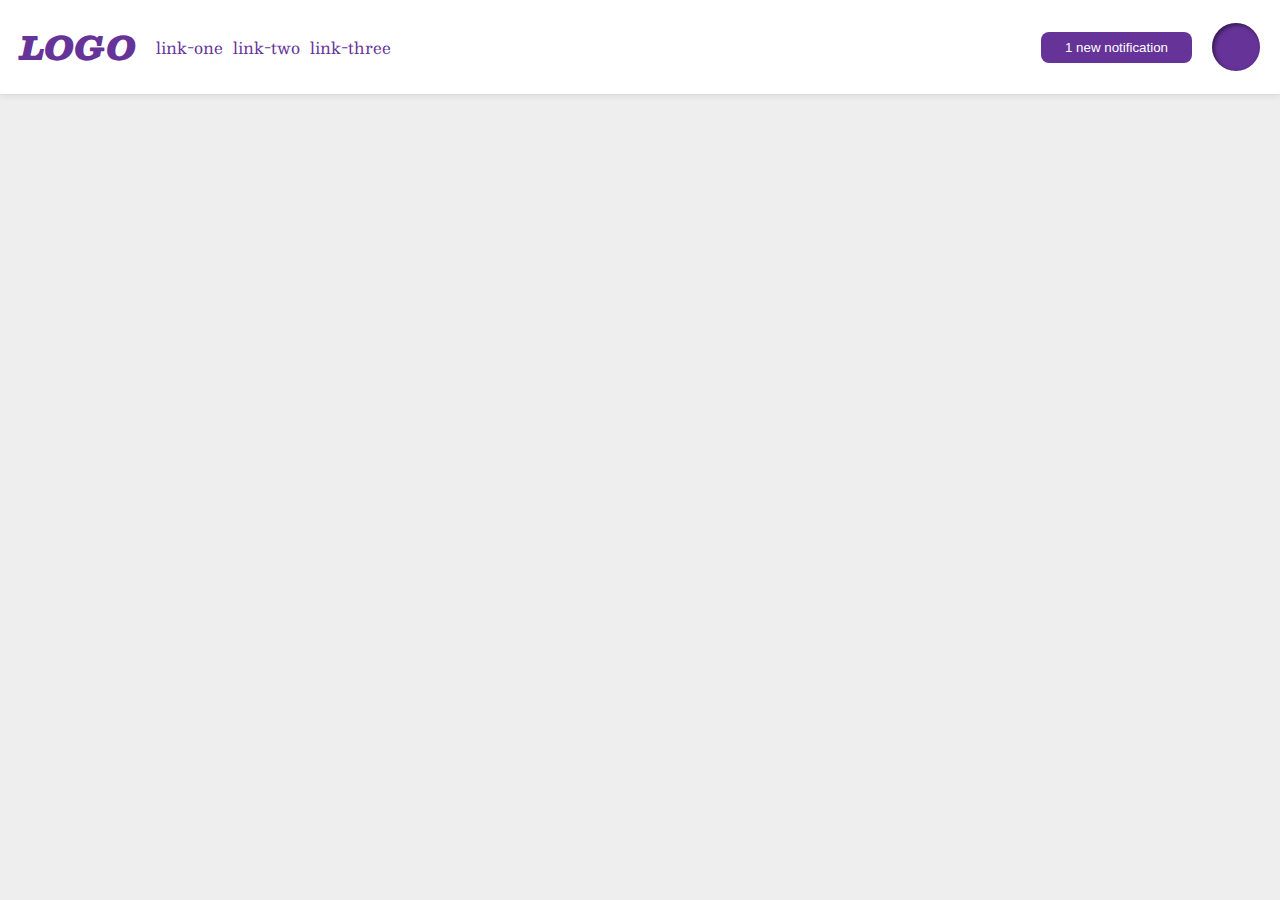
<file: foundations/flex/03-flex-header-2/index.html>
<!DOCTYPE html>
<html lang="en">
  <head>
    <meta charset="UTF-8">
    <meta http-equiv="X-UA-Compatible" content="IE=edge">
    <meta name="viewport" content="width=device-width, initial-scale=1.0">
    <title>Flex Header 2</title>
    <link rel="stylesheet" href="style.css">
  </head>
  <body>
    <div class="header">

      <div class="left-header">
        <div class="logo">
          LOGO
        </div>
        <ul class="links">
          <li><a href="https://google.com">link-one</a></li>
          <li><a href="https://google.com">link-two</a></li>
          <li><a href="https://google.com">link-three</a></li>
        </ul>
      </div>

      <div class="right-header">
        <button class="notifications">
          1 new notification
        </button>
        <div class="profile-image"></div>
      </div>
    </div>
  </body>
</html>
</file>
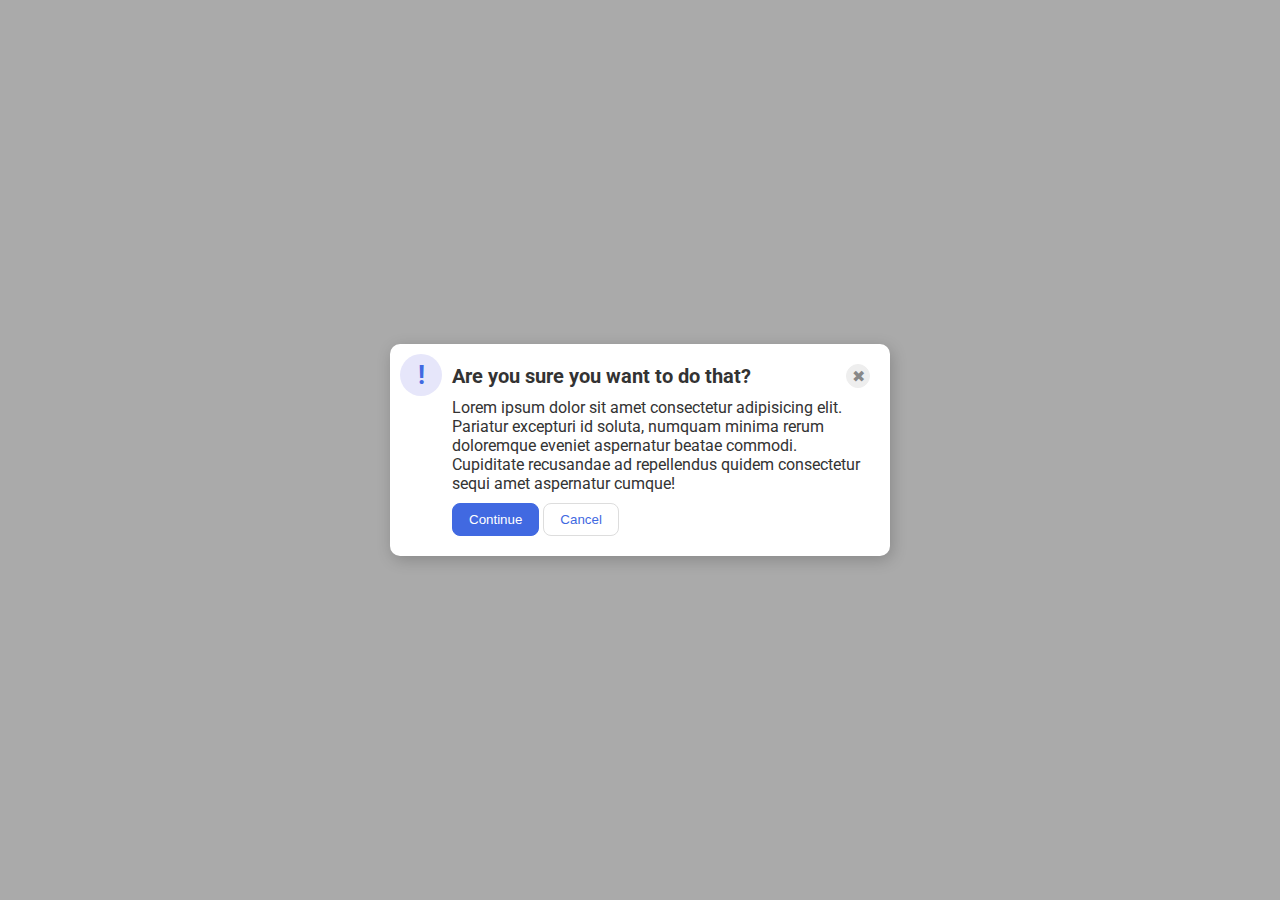
<file: foundations/flex/05-flex-modal/index.html>
<!DOCTYPE html>
<html lang="en">
  <head>
    <meta charset="UTF-8">
    <meta http-equiv="X-UA-Compatible" content="IE=edge">
    <meta name="viewport" content="width=device-width, initial-scale=1.0">
    <link rel="stylesheet" href="style.css">
    <title>Modal</title>
  </head>
  <body>
    <div class="modal">
      <div class="icon">!</div>

      <div class="warning">

        <div class="warning-label">
          <div class="header">Are you sure you want to do that?</div>
          <button class="close-button">✖</button>
        </div>

        <div class="text">Lorem ipsum dolor sit amet consectetur adipisicing elit. Pariatur excepturi id soluta, numquam minima rerum doloremque eveniet aspernatur beatae commodi. Cupiditate recusandae ad repellendus quidem consectetur sequi amet aspernatur cumque!</div>
        
        <div class="buttons">
          <button class="continue">Continue</button>
          <button class="cancel">Cancel</button>
        </div>
      </div>

    </div>
  </body>
</html>
</file>
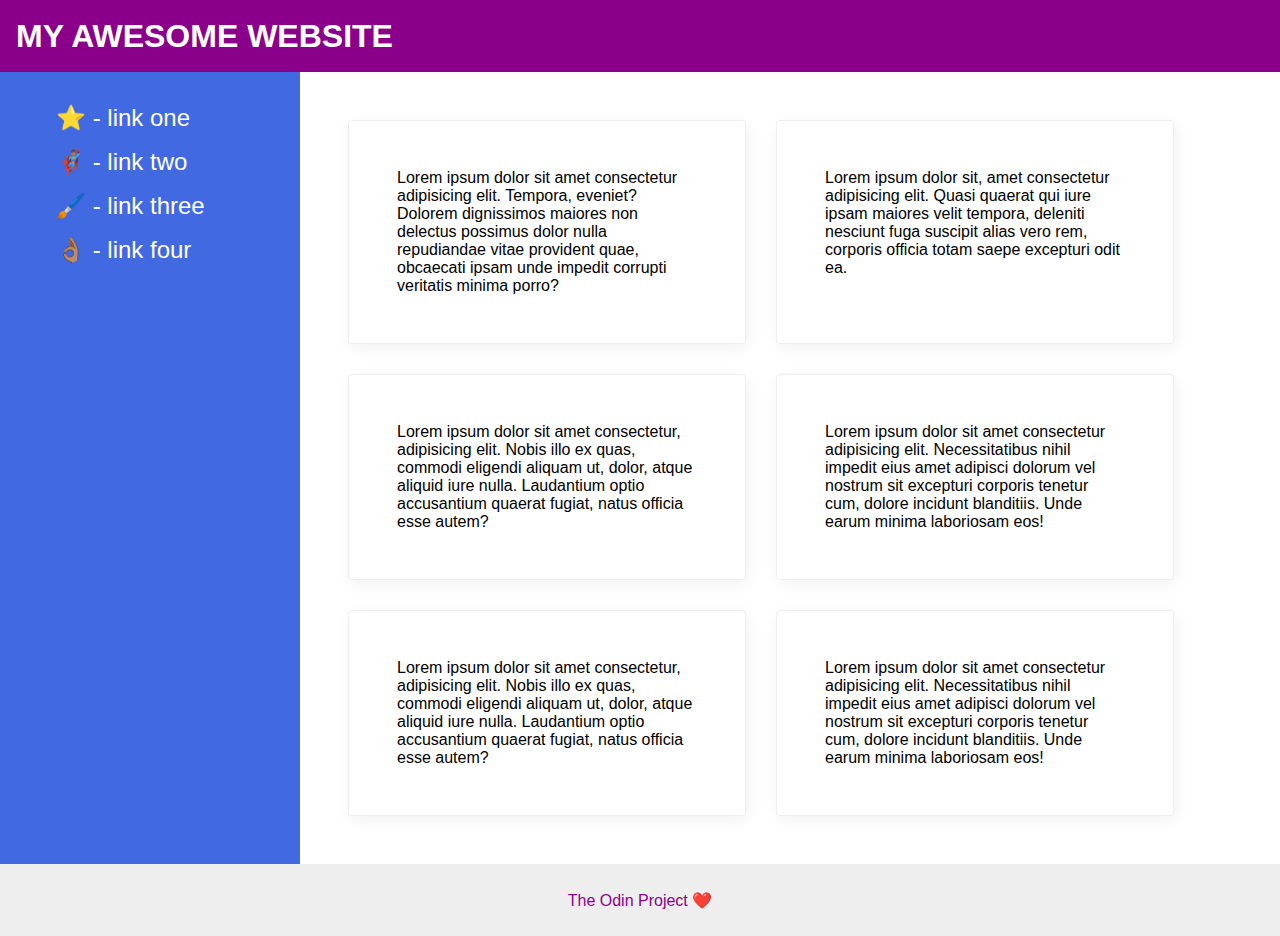
<file: foundations/flex/07-flex-layout-2/index.html>
<!DOCTYPE html>
<html lang="en">
  <head>
    <meta charset="UTF-8">
    <meta http-equiv="X-UA-Compatible" content="IE=edge">
    <meta name="viewport" content="width=device-width, initial-scale=1.0">
    <title>The Holy Grail</title>
    <link rel="stylesheet" href="style.css">
  </head>
  <body>
    <div class="header">
      MY AWESOME WEBSITE
    </div>
    
    <div class="container">
      <div class="sidebar">
        <ul>
          <li><a href="#">⭐ - link one</a></li>
          <li><a href="#">🦸🏽‍♂️ - link two</a></li>
          <li><a href="#">🖌️ - link three</a></li>
          <li><a href="#">👌🏽 - link four</a></li>
        </ul>
      </div>
      <div class="content">
        <div class="card">Lorem ipsum dolor sit amet consectetur adipisicing elit. Tempora, eveniet? Dolorem dignissimos maiores non delectus possimus dolor nulla repudiandae vitae provident quae, obcaecati ipsam unde impedit corrupti veritatis minima porro?</div>
        <div class="card">Lorem ipsum dolor sit, amet consectetur adipisicing elit. Quasi quaerat qui iure ipsam maiores velit tempora, deleniti nesciunt fuga suscipit alias vero rem, corporis officia totam saepe excepturi odit ea.</div>
        <div class="card">Lorem ipsum dolor sit amet consectetur, adipisicing elit. Nobis illo ex quas, commodi eligendi aliquam ut, dolor, atque aliquid iure nulla. Laudantium optio accusantium quaerat fugiat, natus officia esse autem?</div>
        <div class="card">Lorem ipsum dolor sit amet consectetur adipisicing elit. Necessitatibus nihil impedit eius amet adipisci dolorum vel nostrum sit excepturi corporis tenetur cum, dolore incidunt blanditiis. Unde earum minima laboriosam eos!</div>
        <div class="card">Lorem ipsum dolor sit amet consectetur, adipisicing elit. Nobis illo ex quas, commodi eligendi aliquam ut, dolor, atque aliquid iure nulla. Laudantium optio accusantium quaerat fugiat, natus officia esse autem?</div>
        <div class="card">Lorem ipsum dolor sit amet consectetur adipisicing elit. Necessitatibus nihil impedit eius amet adipisci dolorum vel nostrum sit excepturi corporis tenetur cum, dolore incidunt blanditiis. Unde earum minima laboriosam eos!</div>
      </div>
    </div>
    
    <div class="footer">
      The Odin Project ❤️
    </div>
  </body>
</html>
</file>
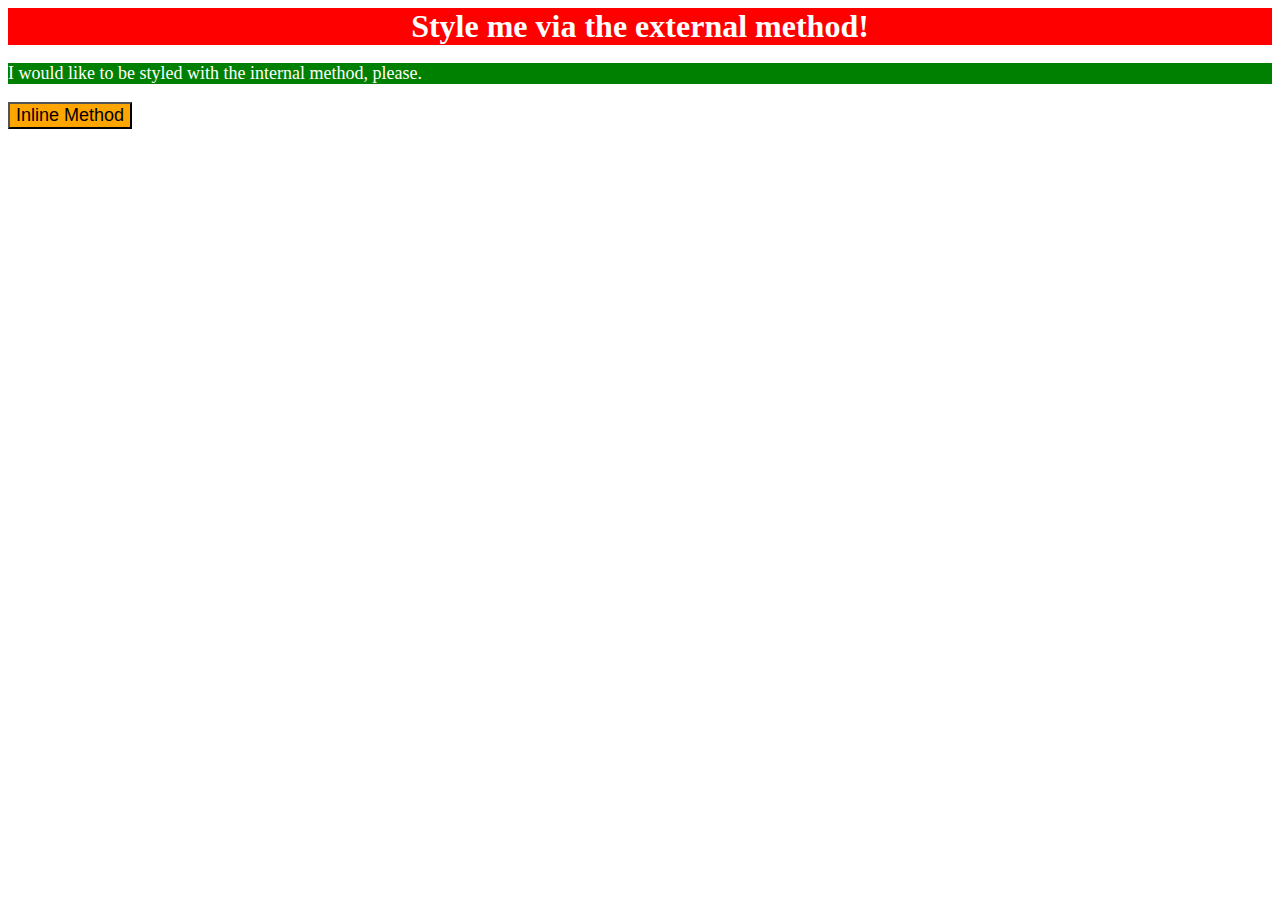
<file: foundations/intro-to-css/01-css-methods/index.html>
<!DOCTYPE html>
<html lang="en">
  <head>
    <meta charset="UTF-8">
    <meta http-equiv="X-UA-Compatible" content="IE=edge">
    <meta name="viewport" content="width=device-width, initial-scale=1.0">
    <link rel="stylesheet" href="style.css">
    <style>
      p {
          background-color: green;
          color: white;
          font-size: 18px;
      }
    </style>
    <title>Methods for Adding CSS</title>
  </head>
  <body>
    <div>Style me via the external method!</div>
    <p>I would like to be styled with the internal method, please.</p>
    <button style="background-color: orange; font-size: 18px;">Inline Method</button>
  </body>
</html>
</file>
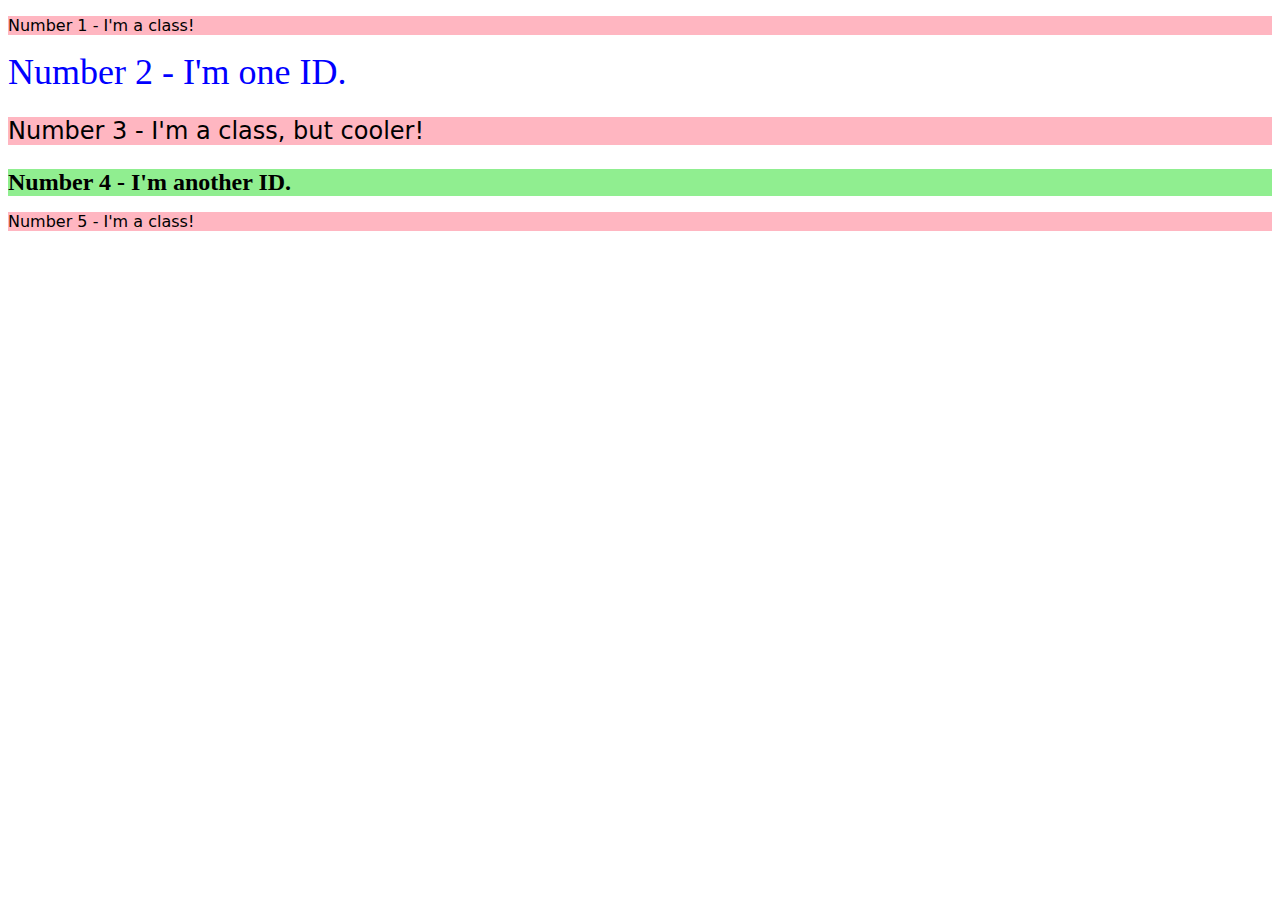
<file: foundations/intro-to-css/02-class-id-selectors/index.html>
<!DOCTYPE html>
<html lang="en">
  <head>
    <meta charset="UTF-8">
    <meta http-equiv="X-UA-Compatible" content="IE=edge">
    <meta name="viewport" content="width=device-width, initial-scale=1.0">
    <title>Class and ID Selectors</title>
    <link rel="stylesheet" href="style.css">
  </head>
  <body>
    <p class="odd">Number 1 - I'm a class!</p>
    <div id="two">Number 2 - I'm one ID.</div>
    <p class="odd font-size">Number 3 - I'm a class, but cooler!</p>
    <div class="font-size" id="four">Number 4 - I'm another ID.</div>
    <p class="odd">Number 5 - I'm a class!</p>
  </body>
</html>
</file>
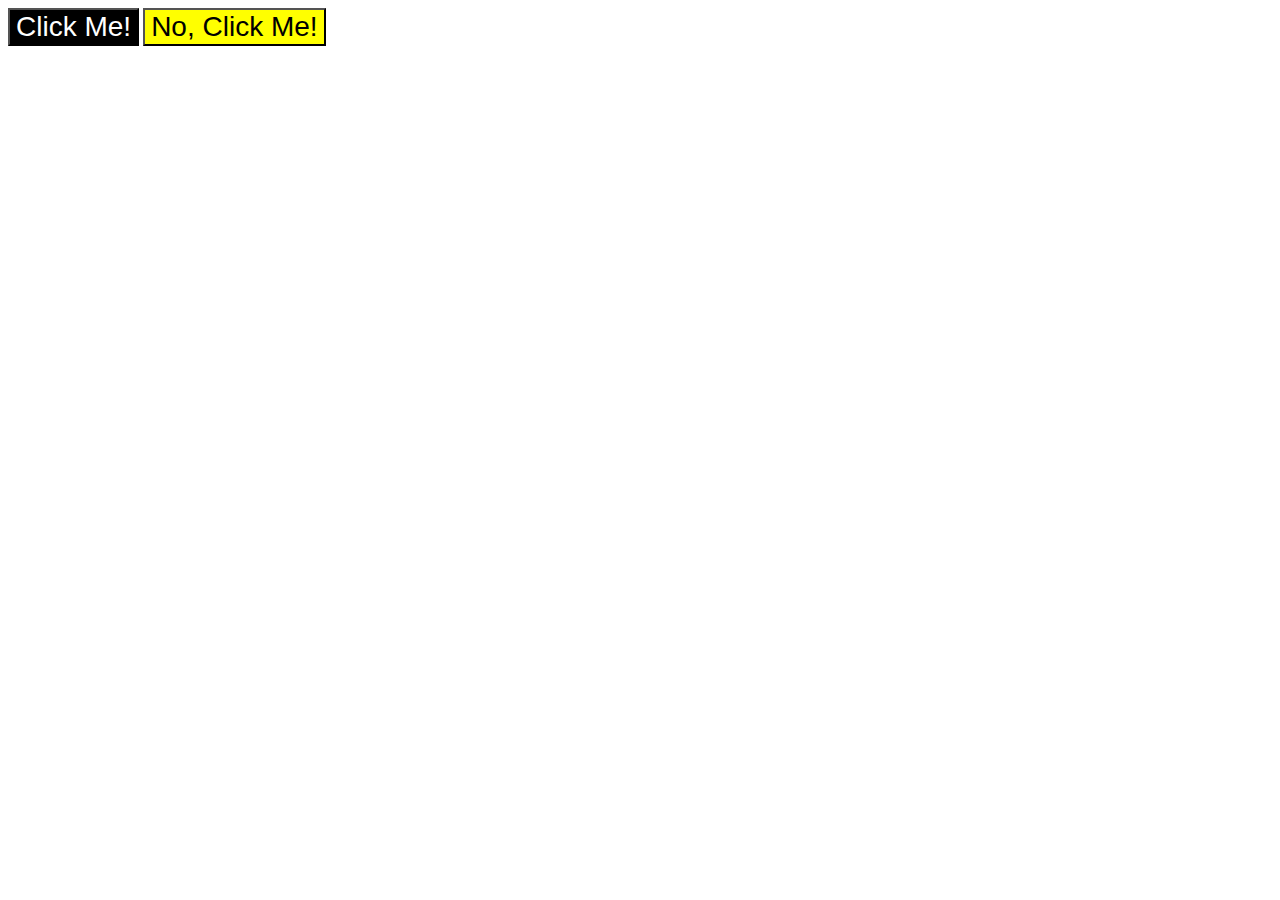
<file: foundations/intro-to-css/03-grouping-selectors/index.html>
<!DOCTYPE html>
<html lang="en">
  <head>
    <meta charset="UTF-8">
    <meta http-equiv="X-UA-Compatible" content="IE=edge">
    <meta name="viewport" content="width=device-width, initial-scale=1.0">
    <title>Grouping Selectors</title>
    <link rel="stylesheet" href="style.css">
  </head>
  <body>
    <button id="first" class="common">Click Me!</button>
    <button id="second" class="common">No, Click Me!</button>
  </body>
</html>
</file>
<file: foundations/flex/03-flex-header-2/style.css>
/* this is some magical font-importing.  
you'll learn about it later. */
@import url('https://fonts.googleapis.com/css2?family=Besley:ital,wght@0,400;1,900&display=swap');

body {
  margin: 0;
  background: #eee;
  font-family: Besley, serif;
}

.header {
  background: white;
  border-bottom: 1px solid #ddd;
  box-shadow: 0 0 8px rgba(0,0,0,.1);
}

.profile-image {
  background: rebeccapurple;
  box-shadow: inset 2px 2px 4px rgba(0,0,0,.5);
  border-radius: 50%;
  width: 48px;
  height: 48px;
}

.logo {
  color: rebeccapurple;
  font-size: 32px;
  font-weight: 900;
  font-style: italic;
}

button {
  border: none;
  border-radius: 8px;
  background: rebeccapurple;
  color: white;
  padding: 8px 24px;
}

a {
  /* this removes the line under our links */
  text-decoration: none;
  color: rebeccapurple;
}

ul {
  list-style-type: none;
}

/*------------Syntax for header flex--------------*/

.header {
  display: flex;
  flex-direction: row;
  justify-content: space-between;
  align-items: center;
  padding: 20px;
}

.left-header, .right-header {
  display: flex;
  gap: 20px;
  align-items: center;
}

.left-header .links {
  display: flex;
  gap: 10px;
  margin: 0;
  padding: 0;
}
</file>
<file: foundations/flex/05-flex-modal/style.css>
@import url('https://fonts.googleapis.com/css2?family=Roboto:wght@400;700&display=swap');

html, body {
  height: 100%;
}

body {
  font-family: Roboto, sans-serif;
  margin: 0;
  background: #aaa;
  color: #333;
  /* I'll give you this one for free lol */
  display: flex;
  align-items: center;
  justify-content: center;
}

.modal {
  background: white;
  width: 480px;
  border-radius: 10px;
  box-shadow: 2px 4px 16px rgba(0,0,0,.2);
}

.icon {
  color: royalblue;
  font-size: 26px;
  font-weight: 700;
  background: lavender;
  width: 42px;
  height: 42px;
  border-radius: 50%;
  display: flex;
  align-items: center;
  justify-content: center;
}

.close-button {
  background: #eee;
  border-radius: 50%;
  color: #888;
  font-weight: 400;
  font-size: 16px;
  height: 24px;
  width: 24px;
  display: flex;
  align-items: center;
  justify-content: center;
  border: 1px solid #eee;
  padding: 0;
}

button {
  cursor: pointer;
  padding: 8px 16px;
  border-radius: 8px;
}

button.continue {
  background: royalblue;
  border: 1px solid royalblue;
  color: white;
}

button.cancel {
  background: white;
  border: 1px solid #ddd;
  color: royalblue;
}

/*-----flex syntaxes-----*/

.modal {
  display: flex;
  padding: 10px;
}

.icon {
  flex-shrink: 0;
}

.warning-label {
  font-weight: bold;
  font-size: 20px;
}

.warning {
  display: flex;
  flex-direction: column;
  gap: 10px;
  padding: 10px;
}

.warning-label {
  display: flex;
  justify-content: space-between;
}
</file>
<file: foundations/flex/07-flex-layout-2/style.css>
body {
  font-family: -apple-system, BlinkMacSystemFont, 'Segoe UI', Roboto, Oxygen, Ubuntu, Cantarell, 'Open Sans', 'Helvetica Neue', sans-serif;
  margin: 0;
  min-height: 100vh;
}

.header {
  height: 72px;
  background: darkmagenta;
  color: white;
}

.footer {
  height: 72px;
  background: #eee;
  color: darkmagenta;
}

.sidebar {
  width: 300px;
  background: royalblue;
  box-sizing: border-box;
}

.card {
  border: 1px solid #eee;
  box-shadow: 2px 4px 16px rgba(0,0,0,.06);
  border-radius: 4px;
}


/*-----codes inserted-----*/

body {
  display: flex;
  flex-direction: column;
}

.header {
  display: flex;
  align-items: center;
  font-size: 32px;
  font-weight: 900;
  padding-left: 16px;
  flex-grow: 0;
}

.container {
  display: flex;
  flex-direction: row;
  justify-content: space-between;
  align-items: center;
  flex-grow: 1;
}

.sidebar {
  align-self: stretch;
  flex-shrink: 0;
  padding: 16px;
}

a{
  text-decoration: none;
  color: white;
  font-size: 24px;
}

li {
  list-style-type: none;
  margin-bottom: 16px;
}

.content {
  align-self: stretch;
  display: flex;
  flex-wrap: wrap;
  align-items: stretch;
  gap: 30px;
  flex-grow: 0;
  padding: 48px;
}

.card {
  width: 300px;
  padding: 48px;
}


.footer {
  display: flex;
  justify-content: center;
  align-items: center;
  flex-grow: 0;
}
</file>
<file: foundations/intro-to-css/01-css-methods/style.css>
div {
    background-color: red;
    font-size: 32px;
    text-align: center;
    font-weight: bold;
    color: white;
}
</file>
<file: foundations/intro-to-css/02-class-id-selectors/style.css>
.odd {
    background-color: lightpink;
    font-family: Verdana, 'DejaVu Sans', sans-serif;
}

#two {
    color: blue;
    font-size: 36px;
}

.font-size {
    font-size: 24px;
}

#four {
    background-color: lightgreen;
    font-weight: bold;
}
</file>
<file: foundations/intro-to-css/03-grouping-selectors/style.css>
.common {
    font-size: 28px;
    font-family: Helvetica, 'Times New Roman', sans-serif;
}

#first {
    background-color: black;
    color: white;
}

#second {
    background-color: yellow;
}
</file>
